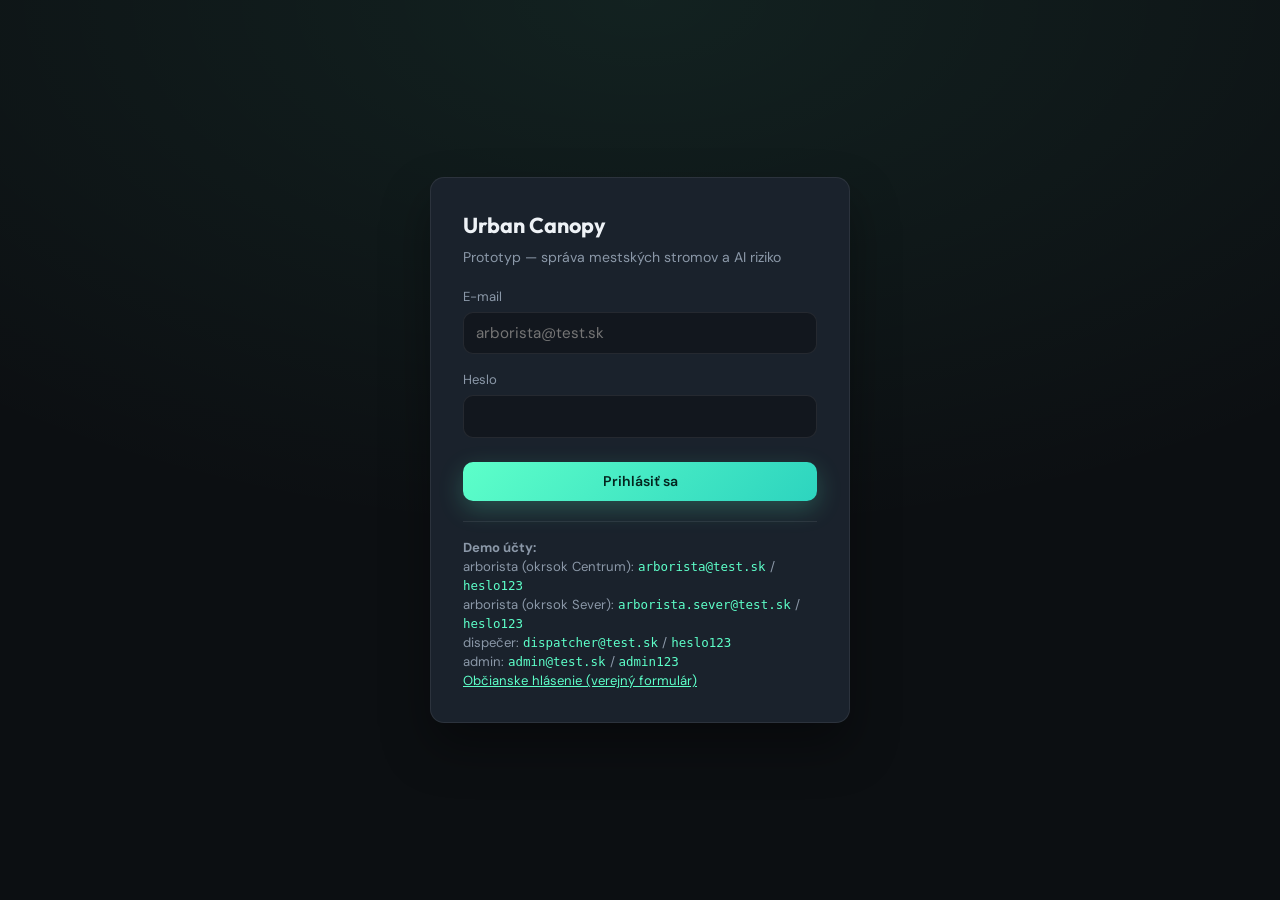
<file: index.html>
<!DOCTYPE html>
<html lang="sk" class="proto-root">
<head>
  <meta charset="UTF-8" />
  <meta name="viewport" content="width=device-width, initial-scale=1" />
  <title>Urban Canopy — prototyp</title>
  <link rel="preconnect" href="https://fonts.googleapis.com" />
  <link rel="preconnect" href="https://fonts.gstatic.com" crossorigin />
  <link href="https://fonts.googleapis.com/css2?family=DM+Sans:ital,opsz,wght@9..40,400;9..40,500;9..40,600;9..40,700&family=Outfit:wght@500;600;700&display=swap" rel="stylesheet" />
  <link rel="stylesheet" href="styles.css" />
  <link rel="stylesheet" href="app.css" />
</head>
<body>
  <div id="toast-root" class="toast-wrap" aria-live="polite"></div>

  <!-- UC-01 Prihlásenie -->
  <section id="screen-login" class="view-login">
    <div class="login-card">
      <h1>Urban Canopy</h1>
      <p class="hint">Prototyp — správa mestských stromov a AI riziko</p>
      <form id="form-login" autocomplete="on">
        <div class="field-row">
          <label for="login-email">E-mail</label>
          <input id="login-email" name="email" type="email" required placeholder="arborista@test.sk" />
        </div>
        <div class="field-row">
          <label for="login-pass">Heslo</label>
          <input id="login-pass" name="password" type="password" required />
        </div>
        <div id="login-captcha-row" class="field-row hidden">
          <label for="login-captcha">Overenie (anti-bot, TC-01-02)</label>
          <p id="login-captcha-q" class="hint" style="margin:0 0 0.35rem"></p>
          <input id="login-captcha" type="text" inputmode="numeric" autocomplete="off" placeholder="Odpoveď" />
        </div>
        <button type="submit" class="btn btn--accent btn--full">Prihlásiť sa</button>
        <p id="login-error" class="login-error hidden" role="alert"></p>
      </form>
      <div class="login-demo">
        <strong>Demo účty:</strong><br />
        arborista (okrsok Centrum): <code>arborista@test.sk</code> / <code>heslo123</code><br />
        arborista (okrsok Sever): <code>arborista.sever@test.sk</code> / <code>heslo123</code><br />
        dispečer: <code>dispatcher@test.sk</code> / <code>heslo123</code><br />
        admin: <code>admin@test.sk</code> / <code>admin123</code><br />
        <a href="public-report.html" style="color:var(--accent)">Občianske hlásenie (verejný formulár)</a>
      </div>
    </div>
  </section>

  <div id="screen-app" class="app hidden">
    <aside class="rail" aria-label="Hlavná navigácia">
      <div class="rail__mark">
        <span class="rail__logo" aria-hidden="true"></span>
        <span class="rail__title">Canopy</span>
      </div>
      <nav class="rail__nav" id="rail-nav">
        <a class="rail__link rail__link--active" href="#/overview" data-route="overview">Prehľad</a>
        <a class="rail__link" href="#/trees" data-route="trees">Stromy</a>
        <a class="rail__link" href="#/inspections" data-route="inspections">Kontroly</a>
        <a class="rail__link" href="#/risk" data-route="risk">AI riziko</a>
        <a class="rail__link" href="#/orders" data-route="orders">Príkazy</a>
        <a class="rail__link" href="#/export" data-route="export">Export CSV</a>
        <a class="rail__link hidden" href="#/admin/users" data-route="admin" id="rail-admin">Správa používateľov</a>
      </nav>
      <div class="rail__foot">
        <button type="button" class="rail__settings" id="btn-logout">Odhlásiť sa</button>
      </div>
    </aside>

    <div class="main">
      <header class="bar">
        <div class="bar__search">
          <span class="bar__search-icon" aria-hidden="true"></span>
          <input type="search" id="global-search" placeholder="Hľadať strom, ID, druh…" />
        </div>
        <div class="bar__meta">
          <span class="bar__pill bar__pill--live">Prototyp</span>
          <div class="bar__user">
            <span class="bar__avatar" id="bar-avatar">?</span>
            <div class="bar__user-text">
              <span class="bar__name" id="bar-name">—</span>
              <span class="bar__role" id="bar-role">—</span>
            </div>
          </div>
        </div>
      </header>

      <div id="main-workspace" class="workspace">
        <!-- dynamický obsah z app.js -->
      </div>
    </div>
  </div>

  <!-- Bez type="module": pri file:// moduly často nebežia (CORS), login by nefungoval -->
  <script src="app.js"></script>
</body>
</html>
</file>
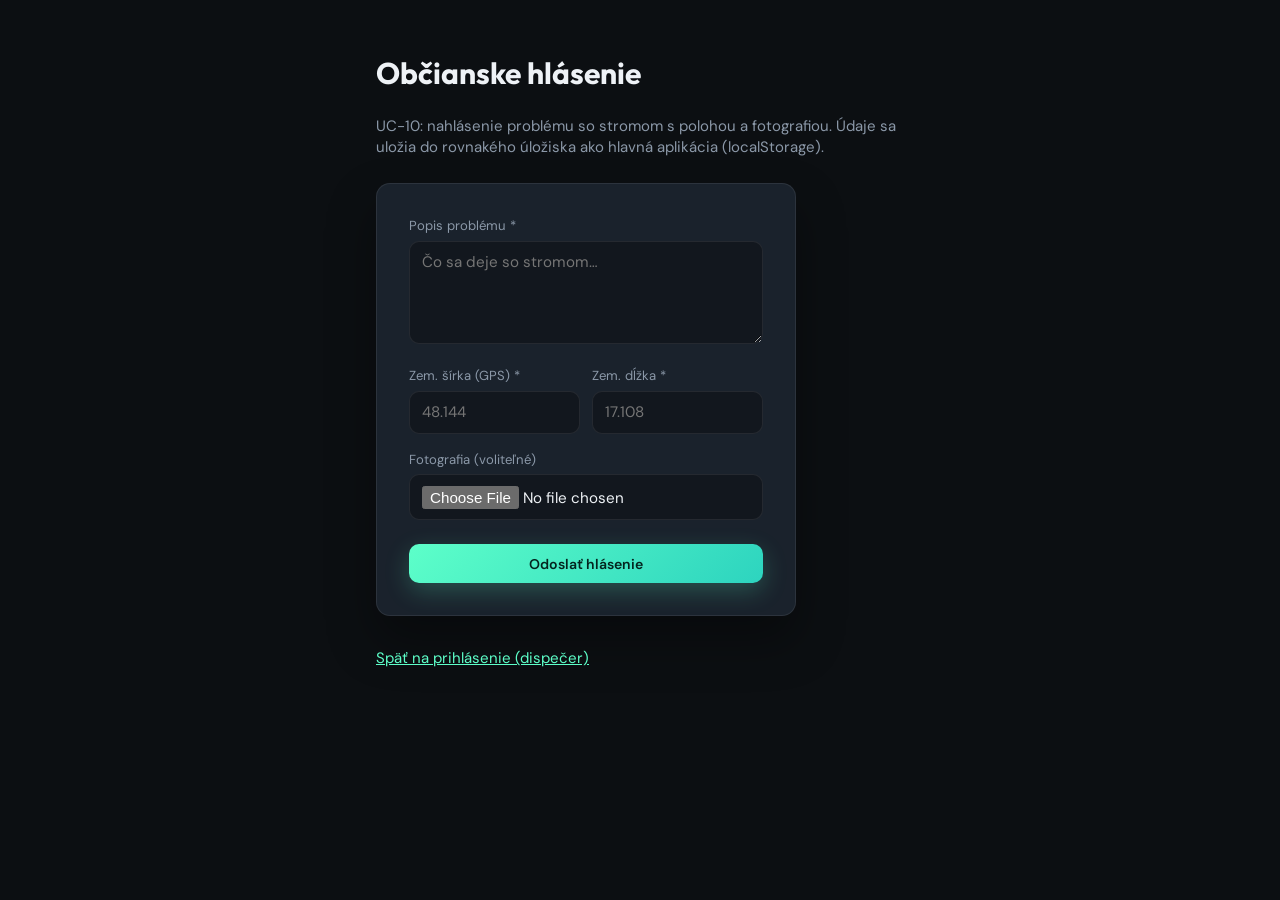
<file: public-report.html>
<!DOCTYPE html>
<html lang="sk">
<head>
  <meta charset="UTF-8" />
  <meta name="viewport" content="width=device-width, initial-scale=1" />
  <title>Občianske hlásenie — Urban Canopy</title>
  <link rel="preconnect" href="https://fonts.googleapis.com" />
  <link rel="preconnect" href="https://fonts.gstatic.com" crossorigin />
  <link href="https://fonts.googleapis.com/css2?family=DM+Sans:wght@400;500;600;700&family=Outfit:wght@600;700&display=swap" rel="stylesheet" />
  <link rel="stylesheet" href="styles1.css" />
  <link rel="stylesheet" href="app.css" />
</head>
<body>
  <div class="public-page">
    <h1>Občianske hlásenie</h1>
    <p style="color:var(--text-dim);max-width:42rem">UC-10: nahlásenie problému so stromom s polohou a fotografiou. Údaje sa uložia do rovnakého úložiska ako hlavná aplikácia (localStorage).</p>
    <form id="citizen-form" class="login-card" style="margin-top:1.5rem;max-width:100%">
      <div class="field-row">
        <label for="desc">Popis problému *</label>
        <textarea id="desc" name="desc" required rows="4" placeholder="Čo sa deje so stromom…"></textarea>
      </div>
      <div class="field-row field-row--inline">
        <div>
          <label for="lat">Zem. šírka (GPS) *</label>
          <input id="lat" name="lat" type="number" step="0.000001" required placeholder="48.144" />
        </div>
        <div>
          <label for="lng">Zem. dĺžka *</label>
          <input id="lng" name="lng" type="number" step="0.000001" required placeholder="17.108" />
        </div>
      </div>
      <div class="field-row">
        <label for="photo">Fotografia (voliteľné)</label>
        <input id="photo" name="photo" type="file" accept="image/*" />
      </div>
      <button type="submit" class="btn btn--accent btn--full">Odoslať hlásenie</button>
      <p id="msg" style="margin-top:1rem;color:var(--accent)" hidden></p>
    </form>
    <p style="margin-top:2rem"><a href="index.html" style="color:var(--accent)">Späť na prihlásenie (dispečer)</a></p>
  </div>
  <script>
    (function () {
      var STORAGE_KEY = 'urban-canopy-proto-v1';
      function uid() { return 'CR-' + Math.random().toString(36).slice(2, 10); }
      function nowIso() { return new Date().toISOString(); }

      document.getElementById('citizen-form').addEventListener('submit', function (e) {
        e.preventDefault();
        var desc = document.getElementById('desc').value.trim();
        var lat = parseFloat(document.getElementById('lat').value);
        var lng = parseFloat(document.getElementById('lng').value);
        if (lat < -90 || lat > 90 || lng < -180 || lng > 180) {
          alert('Neplatné súradnice.');
          return;
        }
        var raw = localStorage.getItem(STORAGE_KEY);
        var state;
        try {
          state = raw ? JSON.parse(raw) : {};
        } catch (err) {
          state = {};
        }
        if (!state.citizenReports) state.citizenReports = [];
        if (!state.eventLog) state.eventLog = [];
        var photoName = '';
        var fileInput = document.getElementById('photo');
        if (fileInput.files && fileInput.files[0]) photoName = fileInput.files[0].name;

        var rep = {
          id: uid(),
          description: desc,
          lat: lat,
          lng: lng,
          photoName: photoName,
          status: 'NEW',
          createdAt: nowIso()
        };
        state.citizenReports.push(rep);
        state.eventLog.unshift({ t: nowIso(), type: 'CITIZEN_REPORT', detail: rep.id });
        localStorage.setItem(STORAGE_KEY, JSON.stringify(state));
        var msg = document.getElementById('msg');
        msg.hidden = false;
        msg.textContent = 'Ďakujeme. Ticket ' + rep.id + ' má stav Nový. Dispečer uvidí hlásenie v denníku po otvorení aplikácie.';
        e.target.reset();
      });
    })();
  </script>
</body>
</html>
</file>
<file: styles.css>
:root {
  --bg-deep: #0c0f12;
  --bg: #12171e;
  --bg-elevated: #1a222c;
  --bg-hover: #232d3a;
  --border: rgba(255, 255, 255, 0.08);
  --border-strong: rgba(255, 255, 255, 0.14);
  --text: #eef2f6;
  --text-dim: #8b98a8;
  --accent: #5dffc9;
  --accent-dim: rgba(93, 255, 201, 0.14);
  --accent-glow: rgba(93, 255, 201, 0.35);
  --warn: #ffc14a;
  --bad: #ff5c6c;
  --ok: #5dffc9;
  --font: "DM Sans", system-ui, sans-serif;
  --font-display: "Outfit", var(--font);
  --radius: 14px;
  --radius-sm: 10px;
}

*,
*::before,
*::after {
  box-sizing: border-box;
}

html {
  color-scheme: dark;
}

body {
  margin: 0;
  min-height: 100vh;
  font-family: var(--font);
  font-size: 15px;
  line-height: 1.45;
  background: var(--bg-deep);
  color: var(--text);
  -webkit-font-smoothing: antialiased;
}

.app {
  display: flex;
  min-height: calc(100vh - 40px);
}

/* ——— Rail ——— */
.rail {
  width: 220px;
  flex-shrink: 0;
  display: flex;
  flex-direction: column;
  padding: 1.25rem 0.75rem;
  background: linear-gradient(180deg, #0e1218 0%, #0a0d11 100%);
  border-right: 1px solid var(--border);
}

.rail__mark {
  display: flex;
  align-items: center;
  gap: 0.65rem;
  padding: 0 0.5rem 1.25rem;
  border-bottom: 1px solid var(--border);
  margin-bottom: 1rem;
}

.rail__logo {
  width: 36px;
  height: 36px;
  border-radius: 11px;
  background: linear-gradient(135deg, var(--accent) 0%, #2dd4a3 50%, #0d9488 100%);
  box-shadow: 0 0 24px var(--accent-glow);
}

.rail__title {
  font-family: var(--font-display);
  font-weight: 700;
  font-size: 1.15rem;
  letter-spacing: -0.02em;
}

.rail__nav {
  display: flex;
  flex-direction: column;
  gap: 0.2rem;
  flex: 1;
}

.rail__link {
  display: flex;
  align-items: center;
  gap: 0.65rem;
  padding: 0.65rem 0.75rem;
  border-radius: var(--radius-sm);
  color: var(--text-dim);
  text-decoration: none;
  font-size: 0.9rem;
  font-weight: 500;
  transition: background 0.15s, color 0.15s;
}

.rail__link:hover {
  background: var(--bg-hover);
  color: var(--text);
}

.rail__link--active {
  background: var(--accent-dim);
  color: var(--accent);
  box-shadow: inset 0 0 0 1px rgba(93, 255, 201, 0.25);
}

.rail__ico {
  width: 20px;
  height: 20px;
  border-radius: 6px;
  background: var(--bg-hover);
  opacity: 0.9;
}

.rail__link--active .rail__ico {
  background: rgba(93, 255, 201, 0.2);
}

.rail__foot {
  padding-top: 1rem;
  border-top: 1px solid var(--border);
}

.rail__settings {
  display: flex;
  align-items: center;
  gap: 0.65rem;
  width: 100%;
  padding: 0.6rem 0.75rem;
  border: none;
  border-radius: var(--radius-sm);
  background: transparent;
  color: var(--text-dim);
  font-family: inherit;
  font-size: 0.88rem;
  cursor: pointer;
  text-align: left;
}

.rail__settings:hover {
  background: var(--bg-hover);
  color: var(--text);
}

/* ——— Main column ——— */
.main {
  flex: 1;
  display: flex;
  flex-direction: column;
  min-width: 0;
  background: var(--bg);
}

.bar {
  display: flex;
  align-items: center;
  gap: 1rem;
  padding: 0.85rem 1.25rem;
  border-bottom: 1px solid var(--border);
  background: rgba(18, 23, 30, 0.85);
  backdrop-filter: blur(12px);
}

.bar__search {
  flex: 1;
  max-width: 420px;
  display: flex;
  align-items: center;
  gap: 0.5rem;
  padding: 0.45rem 0.75rem 0.45rem 0.65rem;
  background: var(--bg-elevated);
  border: 1px solid var(--border);
  border-radius: 12px;
}

.bar__search-icon {
  width: 18px;
  height: 18px;
  border-radius: 50%;
  border: 2px solid var(--text-dim);
  opacity: 0.5;
}

.bar__search input {
  flex: 1;
  border: none;
  background: transparent;
  color: var(--text);
  font-family: inherit;
  font-size: 0.92rem;
  outline: none;
}

.bar__search input::placeholder {
  color: var(--text-dim);
}

.bar__kbd {
  font-size: 0.7rem;
  padding: 0.2rem 0.4rem;
  border-radius: 6px;
  border: 1px solid var(--border-strong);
  color: var(--text-dim);
  font-family: inherit;
}

.bar__meta {
  display: flex;
  align-items: center;
  gap: 0.75rem;
  margin-left: auto;
}

.bar__pill {
  font-size: 0.72rem;
  font-weight: 600;
  text-transform: uppercase;
  letter-spacing: 0.06em;
  padding: 0.35rem 0.6rem;
  border-radius: 999px;
  background: var(--bg-elevated);
  color: var(--text-dim);
  border: 1px solid var(--border);
}

.bar__pill--live {
  color: var(--accent);
  border-color: rgba(93, 255, 201, 0.35);
  background: var(--accent-dim);
}

.bar__notify {
  width: 38px;
  height: 38px;
  border-radius: 12px;
  border: 1px solid var(--border);
  background: var(--bg-elevated);
  color: var(--text);
  font-size: 0.8rem;
  font-weight: 600;
  cursor: pointer;
}

.bar__user {
  display: flex;
  align-items: center;
  gap: 0.6rem;
  padding-left: 0.5rem;
}

.bar__avatar {
  width: 38px;
  height: 38px;
  border-radius: 12px;
  background: linear-gradient(135deg, #6366f1, #a78bfa);
  display: grid;
  place-items: center;
  font-size: 0.75rem;
  font-weight: 700;
}

.bar__user-text {
  display: flex;
  flex-direction: column;
  line-height: 1.2;
}

.bar__name {
  font-weight: 600;
  font-size: 0.88rem;
}

.bar__role {
  font-size: 0.75rem;
  color: var(--text-dim);
}

/* ——— Workspace grid ——— */
.workspace {
  flex: 1;
  display: grid;
  grid-template-columns: 1fr 300px 340px;
  min-height: 0;
}

.canvas {
  min-height: 520px;
  position: relative;
  border-right: 1px solid var(--border);
}

.map {
  position: absolute;
  inset: 1rem;
  border-radius: var(--radius);
  overflow: hidden;
  background: #0a0e14;
  border: 1px solid var(--border-strong);
  box-shadow: 0 24px 60px rgba(0, 0, 0, 0.45);
}

.map__grid {
  position: absolute;
  inset: 0;
  background-image:
    linear-gradient(rgba(93, 255, 201, 0.04) 1px, transparent 1px),
    linear-gradient(90deg, rgba(93, 255, 201, 0.04) 1px, transparent 1px);
  background-size: 48px 48px;
  mask-image: radial-gradient(ellipse 80% 70% at 50% 45%, black 20%, transparent 75%);
}

.map__glow {
  position: absolute;
  inset: -20%;
  background: radial-gradient(ellipse 50% 45% at 45% 40%, rgba(93, 255, 201, 0.12), transparent 55%),
    radial-gradient(ellipse 40% 35% at 70% 60%, rgba(99, 102, 241, 0.08), transparent 50%);
  pointer-events: none;
}

.map__pin {
  position: absolute;
  width: 22px;
  height: 22px;
  border-radius: 50%;
  transform: translate(-50%, -50%);
  border: 3px solid var(--bg-deep);
  box-shadow: 0 0 0 2px rgba(255, 255, 255, 0.12), 0 8px 20px rgba(0, 0, 0, 0.5);
  z-index: 2;
}

.map__pin--high {
  background: var(--bad);
  box-shadow: 0 0 0 2px rgba(255, 92, 108, 0.5), 0 0 24px rgba(255, 92, 108, 0.45);
}

.map__pin--mid {
  background: var(--warn);
}

.map__pin--low {
  background: var(--ok);
}

.map__hud {
  position: absolute;
  top: 1rem;
  left: 1rem;
  right: 5rem;
  z-index: 3;
}

.map__hud-title {
  display: block;
  font-family: var(--font-display);
  font-weight: 600;
  font-size: 1rem;
  letter-spacing: -0.02em;
}

.map__hud-sub {
  font-size: 0.8rem;
  color: var(--text-dim);
  margin-top: 0.15rem;
}

.map__tools {
  position: absolute;
  right: 1rem;
  top: 1rem;
  display: flex;
  flex-direction: column;
  gap: 0.35rem;
  z-index: 3;
}

.map__tool {
  width: 40px;
  height: 40px;
  border-radius: 10px;
  border: 1px solid var(--border);
  background: rgba(26, 34, 44, 0.92);
  color: var(--text);
  font-size: 1.1rem;
  cursor: pointer;
  backdrop-filter: blur(8px);
}

.map__tool--wide {
  width: auto;
  padding: 0 0.65rem;
  font-size: 0.75rem;
  font-weight: 600;
}

.map__legend {
  position: absolute;
  bottom: 1rem;
  left: 1rem;
  display: flex;
  flex-wrap: wrap;
  gap: 0.65rem 1rem;
  padding: 0.6rem 0.85rem;
  background: rgba(12, 15, 18, 0.88);
  border: 1px solid var(--border);
  border-radius: var(--radius-sm);
  font-size: 0.72rem;
  color: var(--text-dim);
  z-index: 3;
}

.map__leg-item {
  display: inline-flex;
  align-items: center;
  gap: 0.35rem;
}

.map__dot {
  width: 8px;
  height: 8px;
  border-radius: 50%;
}

.map__dot--high {
  background: var(--bad);
}

.map__dot--mid {
  background: var(--warn);
}

.map__dot--low {
  background: var(--ok);
}

/* ——— Drawer (filters + list) ——— */
.drawer {
  background: var(--bg);
  border-right: 1px solid var(--border);
  padding: 1rem 1rem 1.25rem;
  overflow: auto;
  display: flex;
  flex-direction: column;
  gap: 1rem;
}

.drawer__h {
  font-family: var(--font-display);
  font-size: 1.05rem;
  font-weight: 600;
  margin: 0;
  letter-spacing: -0.02em;
}

.drawer__hint {
  margin: 0.35rem 0 0;
  font-size: 0.8rem;
  color: var(--text-dim);
}

.filters {
  display: grid;
  grid-template-columns: 1fr 1fr;
  gap: 0.65rem;
}

.field {
  grid-column: 1 / -1;
}

.field--half {
  grid-column: span 1;
}

.field label {
  display: block;
  font-size: 0.72rem;
  font-weight: 600;
  text-transform: uppercase;
  letter-spacing: 0.05em;
  color: var(--text-dim);
  margin-bottom: 0.35rem;
}

.field input,
.field select {
  width: 100%;
  padding: 0.55rem 0.65rem;
  border-radius: var(--radius-sm);
  border: 1px solid var(--border);
  background: var(--bg-elevated);
  color: var(--text);
  font-family: inherit;
  font-size: 0.88rem;
}

.field input:focus,
.field select:focus {
  outline: none;
  border-color: rgba(93, 255, 201, 0.45);
  box-shadow: 0 0 0 3px var(--accent-dim);
}

.btn {
  font-family: inherit;
  font-size: 0.88rem;
  font-weight: 600;
  border-radius: var(--radius-sm);
  cursor: pointer;
  border: none;
  transition: transform 0.12s, box-shadow 0.12s;
}

.btn:active {
  transform: scale(0.98);
}

.btn--accent {
  grid-column: 1 / -1;
  padding: 0.65rem 1rem;
  background: linear-gradient(135deg, #5dffc9 0%, #2dd4bf 100%);
  color: #04251f;
  box-shadow: 0 8px 24px rgba(93, 255, 201, 0.22);
}

.btn--accent:hover {
  box-shadow: 0 10px 28px rgba(93, 255, 201, 0.32);
}

.btn--ghost {
  padding: 0.55rem 0.85rem;
  background: transparent;
  color: var(--text-dim);
  border: 1px solid var(--border);
}

.btn--line {
  padding: 0.5rem 0;
  background: none;
  border: none;
  color: var(--accent);
  font-weight: 600;
  text-align: left;
  cursor: pointer;
}

.btn--full {
  width: 100%;
  margin-top: 0.5rem;
}

.list-head {
  display: flex;
  align-items: center;
  justify-content: space-between;
  padding-top: 0.25rem;
}

.list-head__title {
  font-size: 0.72rem;
  font-weight: 700;
  text-transform: uppercase;
  letter-spacing: 0.08em;
  color: var(--text-dim);
}

.list-head__count {
  font-size: 0.75rem;
  font-weight: 600;
  color: var(--accent);
  background: var(--accent-dim);
  padding: 0.2rem 0.5rem;
  border-radius: 999px;
}

.trees {
  list-style: none;
  margin: 0;
  padding: 0;
  display: flex;
  flex-direction: column;
  gap: 0.45rem;
}

.trees__item {
  display: flex;
  gap: 0.65rem;
  padding: 0.75rem;
  border-radius: var(--radius-sm);
  border: 1px solid var(--border);
  background: var(--bg-elevated);
  cursor: pointer;
  transition: border-color 0.15s, background 0.15s;
}

.trees__item:hover {
  border-color: var(--border-strong);
  background: var(--bg-hover);
}

.trees__item--active {
  border-color: rgba(93, 255, 201, 0.45);
  background: rgba(93, 255, 201, 0.06);
  box-shadow: 0 0 0 1px rgba(93, 255, 201, 0.12);
}

.trees__icon {
  width: 40px;
  height: 40px;
  flex-shrink: 0;
  border-radius: 10px;
  background: linear-gradient(145deg, #2d3a4a, #1a222c);
  border: 1px solid var(--border);
}

.trees__icon--alert {
  background: linear-gradient(145deg, rgba(255, 92, 108, 0.35), #1a222c);
  border-color: rgba(255, 92, 108, 0.35);
}

.trees__icon--warn {
  background: linear-gradient(145deg, rgba(255, 193, 74, 0.3), #1a222c);
  border-color: rgba(255, 193, 74, 0.35);
}

.trees__body {
  min-width: 0;
  display: flex;
  flex-direction: column;
  gap: 0.15rem;
}

.trees__row {
  display: flex;
  align-items: center;
  justify-content: space-between;
  gap: 0.5rem;
}

.trees__id {
  font-family: ui-monospace, monospace;
  font-size: 0.72rem;
  color: var(--text-dim);
}

.trees__name {
  font-weight: 600;
  font-size: 0.88rem;
}

.trees__addr {
  font-size: 0.78rem;
  color: var(--text-dim);
}

.tag {
  font-size: 0.65rem;
  font-weight: 700;
  text-transform: uppercase;
  letter-spacing: 0.04em;
  padding: 0.2rem 0.4rem;
  border-radius: 6px;
}

.tag--bad {
  background: rgba(255, 92, 108, 0.18);
  color: #ff8a94;
}

.tag--ok {
  background: rgba(93, 255, 201, 0.12);
  color: var(--accent);
}

.tag--warn {
  background: rgba(255, 193, 74, 0.15);
  color: #ffd080;
}

/* ——— Inspector ——— */
.inspector {
  background: linear-gradient(180deg, #141a22 0%, #12171e 40%);
  padding: 1rem 1.1rem 1.5rem;
  overflow: auto;
  display: flex;
  flex-direction: column;
  gap: 1rem;
}

.inspector__top {
  display: flex;
  align-items: flex-start;
  justify-content: space-between;
  gap: 0.75rem;
}

.inspector__label {
  margin: 0;
  font-size: 0.72rem;
  font-weight: 600;
  text-transform: uppercase;
  letter-spacing: 0.07em;
  color: var(--text-dim);
}

.inspector__title {
  margin: 0.25rem 0 0;
  font-family: var(--font-display);
  font-size: 1.15rem;
  font-weight: 600;
  letter-spacing: -0.02em;
  line-height: 1.25;
}

.status {
  flex-shrink: 0;
  font-size: 0.72rem;
  font-weight: 600;
  padding: 0.35rem 0.55rem;
  border-radius: 8px;
  border: 1px solid var(--border);
  color: var(--text-dim);
}

.status--on {
  color: var(--accent);
  border-color: rgba(93, 255, 201, 0.35);
  background: var(--accent-dim);
}

.facts {
  margin: 0;
  padding: 0.75rem 0;
  border-top: 1px solid var(--border);
  border-bottom: 1px solid var(--border);
  display: flex;
  flex-direction: column;
  gap: 0.5rem;
}

.facts__row {
  display: flex;
  justify-content: space-between;
  gap: 1rem;
  font-size: 0.84rem;
}

.facts__row dt {
  color: var(--text-dim);
  margin: 0;
}

.facts__row dd {
  margin: 0;
  font-weight: 500;
  text-align: right;
}

.panel {
  padding: 1rem;
  border-radius: var(--radius);
  background: var(--bg-elevated);
  border: 1px solid var(--border);
}

.panel--risk {
  border-color: rgba(255, 92, 108, 0.25);
  background: linear-gradient(165deg, rgba(255, 92, 108, 0.08) 0%, var(--bg-elevated) 55%);
}

.panel--muted {
  opacity: 0.95;
}

.panel__head {
  display: flex;
  align-items: center;
  justify-content: space-between;
  gap: 0.5rem;
  margin-bottom: 0.75rem;
}

.panel__h {
  margin: 0;
  font-size: 0.95rem;
  font-weight: 600;
}

.panel__model,
.panel__time {
  font-size: 0.75rem;
  color: var(--text-dim);
  font-variant-numeric: tabular-nums;
}

.panel__p {
  margin: 0 0 0.75rem;
  font-size: 0.86rem;
  color: var(--text-dim);
}

.panel__p--dim {
  margin-bottom: 0.5rem;
}

.risk {
  display: flex;
  gap: 1rem;
  align-items: center;
  margin-bottom: 1rem;
}

.risk__ring {
  --p: 82;
  width: 108px;
  height: 108px;
  flex-shrink: 0;
  border-radius: 50%;
  display: flex;
  flex-direction: column;
  align-items: center;
  justify-content: center;
  background: conic-gradient(
    var(--bad) calc(var(--p) * 1%),
    var(--bg-hover) 0
  );
  position: relative;
  box-shadow: 0 0 40px rgba(255, 92, 108, 0.15);
}

.risk__ring::after {
  content: "";
  position: absolute;
  inset: 10px;
  border-radius: 50%;
  background: var(--bg-elevated);
  border: 1px solid var(--border);
  z-index: 0;
}

.risk__value,
.risk__cap {
  position: relative;
  z-index: 1;
  line-height: 1.1;
}

.risk__value {
  font-family: var(--font-display);
  font-weight: 700;
  font-size: 1.35rem;
  letter-spacing: -0.03em;
}

.risk__cap {
  font-size: 0.6rem;
  text-transform: uppercase;
  letter-spacing: 0.12em;
  color: var(--text-dim);
  margin-top: 0.2rem;
}

.risk__side {
  min-width: 0;
  flex: 1;
}

.risk__badge {
  display: inline-block;
  font-size: 0.72rem;
  font-weight: 700;
  text-transform: uppercase;
  letter-spacing: 0.06em;
  color: #ff8a94;
  margin-bottom: 0.45rem;
}

.risk__text {
  margin: 0 0 0.5rem;
  font-size: 0.82rem;
  color: var(--text-dim);
  line-height: 1.5;
}

.risk__bullets {
  margin: 0;
  padding-left: 1.1rem;
  font-size: 0.78rem;
  color: var(--text-dim);
}

.panel__actions {
  display: flex;
  gap: 0.5rem;
  flex-wrap: wrap;
}

.panel__actions .btn--accent {
  flex: 1;
  min-width: 140px;
}

.foot {
  font-size: 0.72rem;
  color: var(--text-dim);
  padding: 0.65rem 1.25rem 1rem;
  border-top: 1px solid var(--border);
  background: var(--bg-deep);
}

@media (max-width: 1100px) {
  .workspace {
    grid-template-columns: 1fr 280px;
    grid-template-rows: auto auto;
  }

  .inspector {
    grid-column: 1 / -1;
    border-top: 1px solid var(--border);
  }

  .canvas {
    min-height: 400px;
  }
}

@media (max-width: 860px) {
  .app {
    flex-direction: column;
  }

  .rail {
    width: 100%;
    flex-direction: row;
    flex-wrap: wrap;
    align-items: center;
    padding: 0.75rem 1rem;
    gap: 0.5rem;
  }

  .rail__mark {
    border: none;
    margin: 0;
    padding: 0;
  }

  .rail__nav {
    flex-direction: row;
    flex: 1;
    flex-wrap: wrap;
  }

  .rail__foot {
    border: none;
    padding: 0;
  }

  .workspace {
    grid-template-columns: 1fr;
  }

  .canvas {
    min-height: 320px;
    border-right: none;
  }

  .drawer {
    border-right: none;
    border-top: 1px solid var(--border);
  }
}
</file>
<file: app.css>
/* Rozšírenia pre funkčný prototyp — Urban Canopy */

/* Celá obrazovka jednou stránkou; bez posúvania <body> pri práci v app
   (predtým prvý child .dev-banner v .app vytváral úzky „stĺpec“ vľavo v flex riadku) */
html.proto-root {
  height: 100%;
}

html.proto-root body {
  margin: 0;
  min-height: 100vh;
}

html.proto-root.proto-app-active,
html.proto-root.proto-app-active body {
  height: 100%;
  overflow: hidden;
}

html.proto-root.proto-app-active #screen-app.app {
  min-height: 100%;
  height: 100%;
  width: 100%;
  max-width: 100vw;
  box-sizing: border-box;
  display: flex;
  flex-direction: row;
  align-items: stretch;
}

html.proto-root.proto-app-active #screen-app .rail {
  flex-shrink: 0;
}

html.proto-root.proto-app-active #screen-app .main {
  flex: 1;
  min-width: 0;
  min-height: 0;
  overflow: hidden;
  display: flex;
  flex-direction: column;
}

html.proto-root.proto-app-active #screen-app .workspace {
  flex: 1;
  min-height: 0;
  overflow: hidden;
  align-content: stretch;
}

/* Tri stĺpce vyplnia výšku okna (nie min. 520px pevne z mockupu) */
html.proto-root.proto-app-active #screen-app .workspace:not(.workspace--single) {
  grid-template-rows: minmax(0, 1fr);
}

html.proto-root.proto-app-active #screen-app .canvas {
  min-height: 0;
  overflow: auto;
}

html.proto-root.proto-app-active #screen-app .drawer,
html.proto-root.proto-app-active #screen-app .inspector {
  min-height: 0;
  overflow-x: hidden;
  overflow-y: auto;
}

html.proto-root.proto-app-active #screen-app .workspace--single {
  overflow-y: auto;
  -webkit-overflow-scrolling: touch;
}

.view-login {
  min-height: 100vh;
  display: grid;
  place-items: center;
  padding: 2rem;
  background: radial-gradient(ellipse 80% 60% at 50% 0%, rgba(93, 255, 201, 0.08), transparent),
    var(--bg-deep);
}

.login-card {
  width: min(420px, 100%);
  padding: 2rem;
  background: var(--bg-elevated);
  border: 1px solid var(--border);
  border-radius: var(--radius);
  box-shadow: 0 24px 48px rgba(0, 0, 0, 0.35);
}

.login-card h1 {
  font-family: var(--font-display);
  font-size: 1.35rem;
  margin: 0 0 0.35rem;
}

.login-card .hint {
  color: var(--text-dim);
  font-size: 0.88rem;
  margin: 0 0 1.25rem;
}

.field-row {
  margin-bottom: 1rem;
}

.field-row label {
  display: block;
  font-size: 0.82rem;
  color: var(--text-dim);
  margin-bottom: 0.35rem;
}

.field-row input,
.field-row select,
.field-row textarea {
  width: 100%;
  padding: 0.65rem 0.75rem;
  border-radius: var(--radius-sm);
  border: 1px solid var(--border);
  background: var(--bg);
  color: var(--text);
  font-family: inherit;
  font-size: 0.95rem;
}

.field-row textarea {
  min-height: 88px;
  resize: vertical;
}

.field-row--inline {
  display: grid;
  grid-template-columns: 1fr 1fr;
  gap: 0.75rem;
}

.login-error {
  color: var(--bad);
  font-size: 0.88rem;
  margin-top: 0.75rem;
}

.login-demo {
  margin-top: 1.25rem;
  padding-top: 1rem;
  border-top: 1px solid var(--border);
  font-size: 0.82rem;
  color: var(--text-dim);
}

.login-demo code {
  font-size: 0.78rem;
  color: var(--accent);
}

.hidden {
  display: none !important;
}

.toast-wrap {
  position: fixed;
  bottom: 1.25rem;
  right: 1.25rem;
  z-index: 1000;
  display: flex;
  flex-direction: column;
  gap: 0.5rem;
  max-width: min(420px, 92vw);
}

.toast {
  padding: 0.75rem 1rem;
  border-radius: var(--radius-sm);
  background: var(--bg-elevated);
  border: 1px solid var(--border-strong);
  font-size: 0.9rem;
  box-shadow: 0 8px 24px rgba(0, 0, 0, 0.4);
}

.toast--warn {
  border-color: rgba(255, 193, 74, 0.4);
}

.toast--bad {
  border-color: rgba(255, 92, 108, 0.45);
}

.toast--ok {
  border-color: rgba(93, 255, 201, 0.35);
}

.form-stack {
  display: flex;
  flex-direction: column;
  gap: 1rem;
}

.table-wrap {
  overflow: auto;
  border: 1px solid var(--border);
  border-radius: var(--radius-sm);
}

.data-table {
  width: 100%;
  border-collapse: collapse;
  font-size: 0.88rem;
}

.data-table th,
.data-table td {
  padding: 0.55rem 0.65rem;
  text-align: left;
  border-bottom: 1px solid var(--border);
}

.data-table th {
  color: var(--text-dim);
  font-weight: 600;
}

.data-table tr:hover td {
  background: var(--bg-hover);
}

.badge-role {
  display: inline-block;
  padding: 0.15rem 0.45rem;
  border-radius: 6px;
  font-size: 0.75rem;
  background: var(--bg-hover);
}

.empty-state {
  color: var(--text-dim);
  font-size: 0.9rem;
  padding: 1rem 0;
}

.log-list {
  font-family: ui-monospace, monospace;
  font-size: 0.78rem;
  max-height: 200px;
  overflow: auto;
  padding: 0.5rem;
  background: var(--bg);
  border-radius: var(--radius-sm);
  border: 1px solid var(--border);
}

.log-list li {
  margin-bottom: 0.35rem;
  color: var(--text-dim);
}

.map__pin {
  cursor: pointer;
}

.map__pin--sel {
  box-shadow: 0 0 0 3px var(--accent);
}

.inspector__actions {
  display: flex;
  flex-wrap: wrap;
  gap: 0.5rem;
  margin-top: 0.75rem;
}

.panel__form {
  margin-top: 0.75rem;
}

.rail__link[disabled] {
  opacity: 0.35;
  pointer-events: none;
}

.workspace--single {
  grid-template-columns: 1fr;
}

.workspace--single .drawer {
  max-width: 520px;
}

.public-page {
  max-width: 560px;
  margin: 0 auto;
  padding: 2rem 1rem 4rem;
}

.public-page h1 {
  font-family: var(--font-display);
}

.field-error {
  color: var(--bad);
  font-size: 0.82rem;
  margin-top: 0.25rem;
}

.field-row input.field-input--error,
.field-row textarea.field-input--error {
  border-color: rgba(255, 92, 108, 0.55);
}

.http-hint {
  font-size: 0.75rem;
  color: var(--text-dim);
  margin-top: 0.35rem;
}
</file>
<file: styles1.css>
:root {
  --bg-deep: #0c0f12;
  --bg: #12171e;
  --bg-elevated: #1a222c;
  --bg-hover: #232d3a;
  --border: rgba(255, 255, 255, 0.08);
  --border-strong: rgba(255, 255, 255, 0.14);
  --text: #eef2f6;
  --text-dim: #8b98a8;
  --accent: #5dffc9;
  --accent-dim: rgba(93, 255, 201, 0.14);
  --accent-glow: rgba(93, 255, 201, 0.35);
  --warn: #ffc14a;
  --bad: #ff5c6c;
  --ok: #5dffc9;
  --font: "DM Sans", system-ui, sans-serif;
  --font-display: "Outfit", var(--font);
  --radius: 14px;
  --radius-sm: 10px;
}

*,
*::before,
*::after {
  box-sizing: border-box;
}

html {
  color-scheme: dark;
}

body {
  margin: 0;
  min-height: 100vh;
  font-family: var(--font);
  font-size: 15px;
  line-height: 1.45;
  background: var(--bg-deep);
  color: var(--text);
  -webkit-font-smoothing: antialiased;
}

.app {
  display: flex;
  min-height: calc(100vh - 40px);
}

/* ——— Rail ——— */
.rail {
  width: 220px;
  flex-shrink: 0;
  display: flex;
  flex-direction: column;
  padding: 1.25rem 0.75rem;
  background: linear-gradient(180deg, #0e1218 0%, #0a0d11 100%);
  border-right: 1px solid var(--border);
}

.rail__mark {
  display: flex;
  align-items: center;
  gap: 0.65rem;
  padding: 0 0.5rem 1.25rem;
  border-bottom: 1px solid var(--border);
  margin-bottom: 1rem;
}

.rail__logo {
  width: 36px;
  height: 36px;
  border-radius: 11px;
  background: linear-gradient(135deg, var(--accent) 0%, #2dd4a3 50%, #0d9488 100%);
  box-shadow: 0 0 24px var(--accent-glow);
}

.rail__title {
  font-family: var(--font-display);
  font-weight: 700;
  font-size: 1.15rem;
  letter-spacing: -0.02em;
}

.rail__nav {
  display: flex;
  flex-direction: column;
  gap: 0.2rem;
  flex: 1;
}

.rail__link {
  display: flex;
  align-items: center;
  gap: 0.65rem;
  padding: 0.65rem 0.75rem;
  border-radius: var(--radius-sm);
  color: var(--text-dim);
  text-decoration: none;
  font-size: 0.9rem;
  font-weight: 500;
  transition: background 0.15s, color 0.15s;
}

.rail__link:hover {
  background: var(--bg-hover);
  color: var(--text);
}

.rail__link--active {
  background: var(--accent-dim);
  color: var(--accent);
  box-shadow: inset 0 0 0 1px rgba(93, 255, 201, 0.25);
}

.rail__ico {
  width: 20px;
  height: 20px;
  border-radius: 6px;
  background: var(--bg-hover);
  opacity: 0.9;
}

.rail__link--active .rail__ico {
  background: rgba(93, 255, 201, 0.2);
}

.rail__foot {
  padding-top: 1rem;
  border-top: 1px solid var(--border);
}

.rail__settings {
  display: flex;
  align-items: center;
  gap: 0.65rem;
  width: 100%;
  padding: 0.6rem 0.75rem;
  border: none;
  border-radius: var(--radius-sm);
  background: transparent;
  color: var(--text-dim);
  font-family: inherit;
  font-size: 0.88rem;
  cursor: pointer;
  text-align: left;
}

.rail__settings:hover {
  background: var(--bg-hover);
  color: var(--text);
}

/* ——— Main column ——— */
.main {
  flex: 1;
  display: flex;
  flex-direction: column;
  min-width: 0;
  background: var(--bg);
}

.bar {
  display: flex;
  align-items: center;
  gap: 1rem;
  padding: 0.85rem 1.25rem;
  border-bottom: 1px solid var(--border);
  background: rgba(18, 23, 30, 0.85);
  backdrop-filter: blur(12px);
}

.bar__search {
  flex: 1;
  max-width: 420px;
  display: flex;
  align-items: center;
  gap: 0.5rem;
  padding: 0.45rem 0.75rem 0.45rem 0.65rem;
  background: var(--bg-elevated);
  border: 1px solid var(--border);
  border-radius: 12px;
}

.bar__search-icon {
  width: 18px;
  height: 18px;
  border-radius: 50%;
  border: 2px solid var(--text-dim);
  opacity: 0.5;
}

.bar__search input {
  flex: 1;
  border: none;
  background: transparent;
  color: var(--text);
  font-family: inherit;
  font-size: 0.92rem;
  outline: none;
}

.bar__search input::placeholder {
  color: var(--text-dim);
}

.bar__kbd {
  font-size: 0.7rem;
  padding: 0.2rem 0.4rem;
  border-radius: 6px;
  border: 1px solid var(--border-strong);
  color: var(--text-dim);
  font-family: inherit;
}

.bar__meta {
  display: flex;
  align-items: center;
  gap: 0.75rem;
  margin-left: auto;
}

.bar__pill {
  font-size: 0.72rem;
  font-weight: 600;
  text-transform: uppercase;
  letter-spacing: 0.06em;
  padding: 0.35rem 0.6rem;
  border-radius: 999px;
  background: var(--bg-elevated);
  color: var(--text-dim);
  border: 1px solid var(--border);
}

.bar__pill--live {
  color: var(--accent);
  border-color: rgba(93, 255, 201, 0.35);
  background: var(--accent-dim);
}

.bar__notify {
  width: 38px;
  height: 38px;
  border-radius: 12px;
  border: 1px solid var(--border);
  background: var(--bg-elevated);
  color: var(--text);
  font-size: 0.8rem;
  font-weight: 600;
  cursor: pointer;
}

.bar__user {
  display: flex;
  align-items: center;
  gap: 0.6rem;
  padding-left: 0.5rem;
}

.bar__avatar {
  width: 38px;
  height: 38px;
  border-radius: 12px;
  background: linear-gradient(135deg, #6366f1, #a78bfa);
  display: grid;
  place-items: center;
  font-size: 0.75rem;
  font-weight: 700;
}

.bar__user-text {
  display: flex;
  flex-direction: column;
  line-height: 1.2;
}

.bar__name {
  font-weight: 600;
  font-size: 0.88rem;
}

.bar__role {
  font-size: 0.75rem;
  color: var(--text-dim);
}

/* ——— Workspace grid ——— */
.workspace {
  flex: 1;
  display: grid;
  grid-template-columns: 1fr 300px 340px;
  min-height: 0;
}

.canvas {
  min-height: 520px;
  position: relative;
  border-right: 1px solid var(--border);
}

.map {
  position: absolute;
  inset: 1rem;
  border-radius: var(--radius);
  overflow: hidden;
  background: #0a0e14;
  border: 1px solid var(--border-strong);
  box-shadow: 0 24px 60px rgba(0, 0, 0, 0.45);
}

.map__grid {
  position: absolute;
  inset: 0;
  background-image:
    linear-gradient(rgba(93, 255, 201, 0.04) 1px, transparent 1px),
    linear-gradient(90deg, rgba(93, 255, 201, 0.04) 1px, transparent 1px);
  background-size: 48px 48px;
  mask-image: radial-gradient(ellipse 80% 70% at 50% 45%, black 20%, transparent 75%);
}

.map__glow {
  position: absolute;
  inset: -20%;
  background: radial-gradient(ellipse 50% 45% at 45% 40%, rgba(93, 255, 201, 0.12), transparent 55%),
    radial-gradient(ellipse 40% 35% at 70% 60%, rgba(99, 102, 241, 0.08), transparent 50%);
  pointer-events: none;
}

.map__pin {
  position: absolute;
  width: 22px;
  height: 22px;
  border-radius: 50%;
  transform: translate(-50%, -50%);
  border: 3px solid var(--bg-deep);
  box-shadow: 0 0 0 2px rgba(255, 255, 255, 0.12), 0 8px 20px rgba(0, 0, 0, 0.5);
  z-index: 2;
}

.map__pin--high {
  background: var(--bad);
  box-shadow: 0 0 0 2px rgba(255, 92, 108, 0.5), 0 0 24px rgba(255, 92, 108, 0.45);
}

.map__pin--mid {
  background: var(--warn);
}

.map__pin--low {
  background: var(--ok);
}

.map__hud {
  position: absolute;
  top: 1rem;
  left: 1rem;
  right: 5rem;
  z-index: 3;
}

.map__hud-title {
  display: block;
  font-family: var(--font-display);
  font-weight: 600;
  font-size: 1rem;
  letter-spacing: -0.02em;
}

.map__hud-sub {
  font-size: 0.8rem;
  color: var(--text-dim);
  margin-top: 0.15rem;
}

.map__tools {
  position: absolute;
  right: 1rem;
  top: 1rem;
  display: flex;
  flex-direction: column;
  gap: 0.35rem;
  z-index: 3;
}

.map__tool {
  width: 40px;
  height: 40px;
  border-radius: 10px;
  border: 1px solid var(--border);
  background: rgba(26, 34, 44, 0.92);
  color: var(--text);
  font-size: 1.1rem;
  cursor: pointer;
  backdrop-filter: blur(8px);
}

.map__tool--wide {
  width: auto;
  padding: 0 0.65rem;
  font-size: 0.75rem;
  font-weight: 600;
}

.map__legend {
  position: absolute;
  bottom: 1rem;
  left: 1rem;
  display: flex;
  flex-wrap: wrap;
  gap: 0.65rem 1rem;
  padding: 0.6rem 0.85rem;
  background: rgba(12, 15, 18, 0.88);
  border: 1px solid var(--border);
  border-radius: var(--radius-sm);
  font-size: 0.72rem;
  color: var(--text-dim);
  z-index: 3;
}

.map__leg-item {
  display: inline-flex;
  align-items: center;
  gap: 0.35rem;
}

.map__dot {
  width: 8px;
  height: 8px;
  border-radius: 50%;
}

.map__dot--high {
  background: var(--bad);
}

.map__dot--mid {
  background: var(--warn);
}

.map__dot--low {
  background: var(--ok);
}

/* ——— Drawer (filters + list) ——— */
.drawer {
  background: var(--bg);
  border-right: 1px solid var(--border);
  padding: 1rem 1rem 1.25rem;
  overflow: auto;
  display: flex;
  flex-direction: column;
  gap: 1rem;
}

.drawer__h {
  font-family: var(--font-display);
  font-size: 1.05rem;
  font-weight: 600;
  margin: 0;
  letter-spacing: -0.02em;
}

.drawer__hint {
  margin: 0.35rem 0 0;
  font-size: 0.8rem;
  color: var(--text-dim);
}

.filters {
  display: grid;
  grid-template-columns: 1fr 1fr;
  gap: 0.65rem;
}

.field {
  grid-column: 1 / -1;
}

.field--half {
  grid-column: span 1;
}

.field label {
  display: block;
  font-size: 0.72rem;
  font-weight: 600;
  text-transform: uppercase;
  letter-spacing: 0.05em;
  color: var(--text-dim);
  margin-bottom: 0.35rem;
}

.field input,
.field select {
  width: 100%;
  padding: 0.55rem 0.65rem;
  border-radius: var(--radius-sm);
  border: 1px solid var(--border);
  background: var(--bg-elevated);
  color: var(--text);
  font-family: inherit;
  font-size: 0.88rem;
}

.field input:focus,
.field select:focus {
  outline: none;
  border-color: rgba(93, 255, 201, 0.45);
  box-shadow: 0 0 0 3px var(--accent-dim);
}

.btn {
  font-family: inherit;
  font-size: 0.88rem;
  font-weight: 600;
  border-radius: var(--radius-sm);
  cursor: pointer;
  border: none;
  transition: transform 0.12s, box-shadow 0.12s;
}

.btn:active {
  transform: scale(0.98);
}

.btn--accent {
  grid-column: 1 / -1;
  padding: 0.65rem 1rem;
  background: linear-gradient(135deg, #5dffc9 0%, #2dd4bf 100%);
  color: #04251f;
  box-shadow: 0 8px 24px rgba(93, 255, 201, 0.22);
}

.btn--accent:hover {
  box-shadow: 0 10px 28px rgba(93, 255, 201, 0.32);
}

.btn--ghost {
  padding: 0.55rem 0.85rem;
  background: transparent;
  color: var(--text-dim);
  border: 1px solid var(--border);
}

.btn--line {
  padding: 0.5rem 0;
  background: none;
  border: none;
  color: var(--accent);
  font-weight: 600;
  text-align: left;
  cursor: pointer;
}

.btn--full {
  width: 100%;
  margin-top: 0.5rem;
}

.list-head {
  display: flex;
  align-items: center;
  justify-content: space-between;
  padding-top: 0.25rem;
}

.list-head__title {
  font-size: 0.72rem;
  font-weight: 700;
  text-transform: uppercase;
  letter-spacing: 0.08em;
  color: var(--text-dim);
}

.list-head__count {
  font-size: 0.75rem;
  font-weight: 600;
  color: var(--accent);
  background: var(--accent-dim);
  padding: 0.2rem 0.5rem;
  border-radius: 999px;
}

.trees {
  list-style: none;
  margin: 0;
  padding: 0;
  display: flex;
  flex-direction: column;
  gap: 0.45rem;
}

.trees__item {
  display: flex;
  gap: 0.65rem;
  padding: 0.75rem;
  border-radius: var(--radius-sm);
  border: 1px solid var(--border);
  background: var(--bg-elevated);
  cursor: pointer;
  transition: border-color 0.15s, background 0.15s;
}

.trees__item:hover {
  border-color: var(--border-strong);
  background: var(--bg-hover);
}

.trees__item--active {
  border-color: rgba(93, 255, 201, 0.45);
  background: rgba(93, 255, 201, 0.06);
  box-shadow: 0 0 0 1px rgba(93, 255, 201, 0.12);
}

.trees__icon {
  width: 40px;
  height: 40px;
  flex-shrink: 0;
  border-radius: 10px;
  background: linear-gradient(145deg, #2d3a4a, #1a222c);
  border: 1px solid var(--border);
}

.trees__icon--alert {
  background: linear-gradient(145deg, rgba(255, 92, 108, 0.35), #1a222c);
  border-color: rgba(255, 92, 108, 0.35);
}

.trees__icon--warn {
  background: linear-gradient(145deg, rgba(255, 193, 74, 0.3), #1a222c);
  border-color: rgba(255, 193, 74, 0.35);
}

.trees__body {
  min-width: 0;
  display: flex;
  flex-direction: column;
  gap: 0.15rem;
}

.trees__row {
  display: flex;
  align-items: center;
  justify-content: space-between;
  gap: 0.5rem;
}

.trees__id {
  font-family: ui-monospace, monospace;
  font-size: 0.72rem;
  color: var(--text-dim);
}

.trees__name {
  font-weight: 600;
  font-size: 0.88rem;
}

.trees__addr {
  font-size: 0.78rem;
  color: var(--text-dim);
}

.tag {
  font-size: 0.65rem;
  font-weight: 700;
  text-transform: uppercase;
  letter-spacing: 0.04em;
  padding: 0.2rem 0.4rem;
  border-radius: 6px;
}

.tag--bad {
  background: rgba(255, 92, 108, 0.18);
  color: #ff8a94;
}

.tag--ok {
  background: rgba(93, 255, 201, 0.12);
  color: var(--accent);
}

.tag--warn {
  background: rgba(255, 193, 74, 0.15);
  color: #ffd080;
}

/* ——— Inspector ——— */
.inspector {
  background: linear-gradient(180deg, #141a22 0%, #12171e 40%);
  padding: 1rem 1.1rem 1.5rem;
  overflow: auto;
  display: flex;
  flex-direction: column;
  gap: 1rem;
}

.inspector__top {
  display: flex;
  align-items: flex-start;
  justify-content: space-between;
  gap: 0.75rem;
}

.inspector__label {
  margin: 0;
  font-size: 0.72rem;
  font-weight: 600;
  text-transform: uppercase;
  letter-spacing: 0.07em;
  color: var(--text-dim);
}

.inspector__title {
  margin: 0.25rem 0 0;
  font-family: var(--font-display);
  font-size: 1.15rem;
  font-weight: 600;
  letter-spacing: -0.02em;
  line-height: 1.25;
}

.status {
  flex-shrink: 0;
  font-size: 0.72rem;
  font-weight: 600;
  padding: 0.35rem 0.55rem;
  border-radius: 8px;
  border: 1px solid var(--border);
  color: var(--text-dim);
}

.status--on {
  color: var(--accent);
  border-color: rgba(93, 255, 201, 0.35);
  background: var(--accent-dim);
}

.facts {
  margin: 0;
  padding: 0.75rem 0;
  border-top: 1px solid var(--border);
  border-bottom: 1px solid var(--border);
  display: flex;
  flex-direction: column;
  gap: 0.5rem;
}

.facts__row {
  display: flex;
  justify-content: space-between;
  gap: 1rem;
  font-size: 0.84rem;
}

.facts__row dt {
  color: var(--text-dim);
  margin: 0;
}

.facts__row dd {
  margin: 0;
  font-weight: 500;
  text-align: right;
}

.panel {
  padding: 1rem;
  border-radius: var(--radius);
  background: var(--bg-elevated);
  border: 1px solid var(--border);
}

.panel--risk {
  border-color: rgba(255, 92, 108, 0.25);
  background: linear-gradient(165deg, rgba(255, 92, 108, 0.08) 0%, var(--bg-elevated) 55%);
}

.panel--muted {
  opacity: 0.95;
}

.panel__head {
  display: flex;
  align-items: center;
  justify-content: space-between;
  gap: 0.5rem;
  margin-bottom: 0.75rem;
}

.panel__h {
  margin: 0;
  font-size: 0.95rem;
  font-weight: 600;
}

.panel__model,
.panel__time {
  font-size: 0.75rem;
  color: var(--text-dim);
  font-variant-numeric: tabular-nums;
}

.panel__p {
  margin: 0 0 0.75rem;
  font-size: 0.86rem;
  color: var(--text-dim);
}

.panel__p--dim {
  margin-bottom: 0.5rem;
}

.risk {
  display: flex;
  gap: 1rem;
  align-items: center;
  margin-bottom: 1rem;
}

.risk__ring {
  --p: 82;
  width: 108px;
  height: 108px;
  flex-shrink: 0;
  border-radius: 50%;
  display: flex;
  flex-direction: column;
  align-items: center;
  justify-content: center;
  background: conic-gradient(
    var(--bad) calc(var(--p) * 1%),
    var(--bg-hover) 0
  );
  position: relative;
  box-shadow: 0 0 40px rgba(255, 92, 108, 0.15);
}

.risk__ring::after {
  content: "";
  position: absolute;
  inset: 10px;
  border-radius: 50%;
  background: var(--bg-elevated);
  border: 1px solid var(--border);
  z-index: 0;
}

.risk__value,
.risk__cap {
  position: relative;
  z-index: 1;
  line-height: 1.1;
}

.risk__value {
  font-family: var(--font-display);
  font-weight: 700;
  font-size: 1.35rem;
  letter-spacing: -0.03em;
}

.risk__cap {
  font-size: 0.6rem;
  text-transform: uppercase;
  letter-spacing: 0.12em;
  color: var(--text-dim);
  margin-top: 0.2rem;
}

.risk__side {
  min-width: 0;
  flex: 1;
}

.risk__badge {
  display: inline-block;
  font-size: 0.72rem;
  font-weight: 700;
  text-transform: uppercase;
  letter-spacing: 0.06em;
  color: #ff8a94;
  margin-bottom: 0.45rem;
}

.risk__text {
  margin: 0 0 0.5rem;
  font-size: 0.82rem;
  color: var(--text-dim);
  line-height: 1.5;
}

.risk__bullets {
  margin: 0;
  padding-left: 1.1rem;
  font-size: 0.78rem;
  color: var(--text-dim);
}

.panel__actions {
  display: flex;
  gap: 0.5rem;
  flex-wrap: wrap;
}

.panel__actions .btn--accent {
  flex: 1;
  min-width: 140px;
}

.foot {
  font-size: 0.72rem;
  color: var(--text-dim);
  padding: 0.65rem 1.25rem 1rem;
  border-top: 1px solid var(--border);
  background: var(--bg-deep);
}

@media (max-width: 1100px) {
  .workspace {
    grid-template-columns: 1fr 280px;
    grid-template-rows: auto auto;
  }

  .inspector {
    grid-column: 1 / -1;
    border-top: 1px solid var(--border);
  }

  .canvas {
    min-height: 400px;
  }
}

@media (max-width: 860px) {
  .app {
    flex-direction: column;
  }

  .rail {
    width: 100%;
    flex-direction: row;
    flex-wrap: wrap;
    align-items: center;
    padding: 0.75rem 1rem;
    gap: 0.5rem;
  }

  .rail__mark {
    border: none;
    margin: 0;
    padding: 0;
  }

  .rail__nav {
    flex-direction: row;
    flex: 1;
    flex-wrap: wrap;
  }

  .rail__foot {
    border: none;
    padding: 0;
  }

  .workspace {
    grid-template-columns: 1fr;
  }

  .canvas {
    min-height: 320px;
    border-right: none;
  }

  .drawer {
    border-right: none;
    border-top: 1px solid var(--border);
  }
}
</file>
